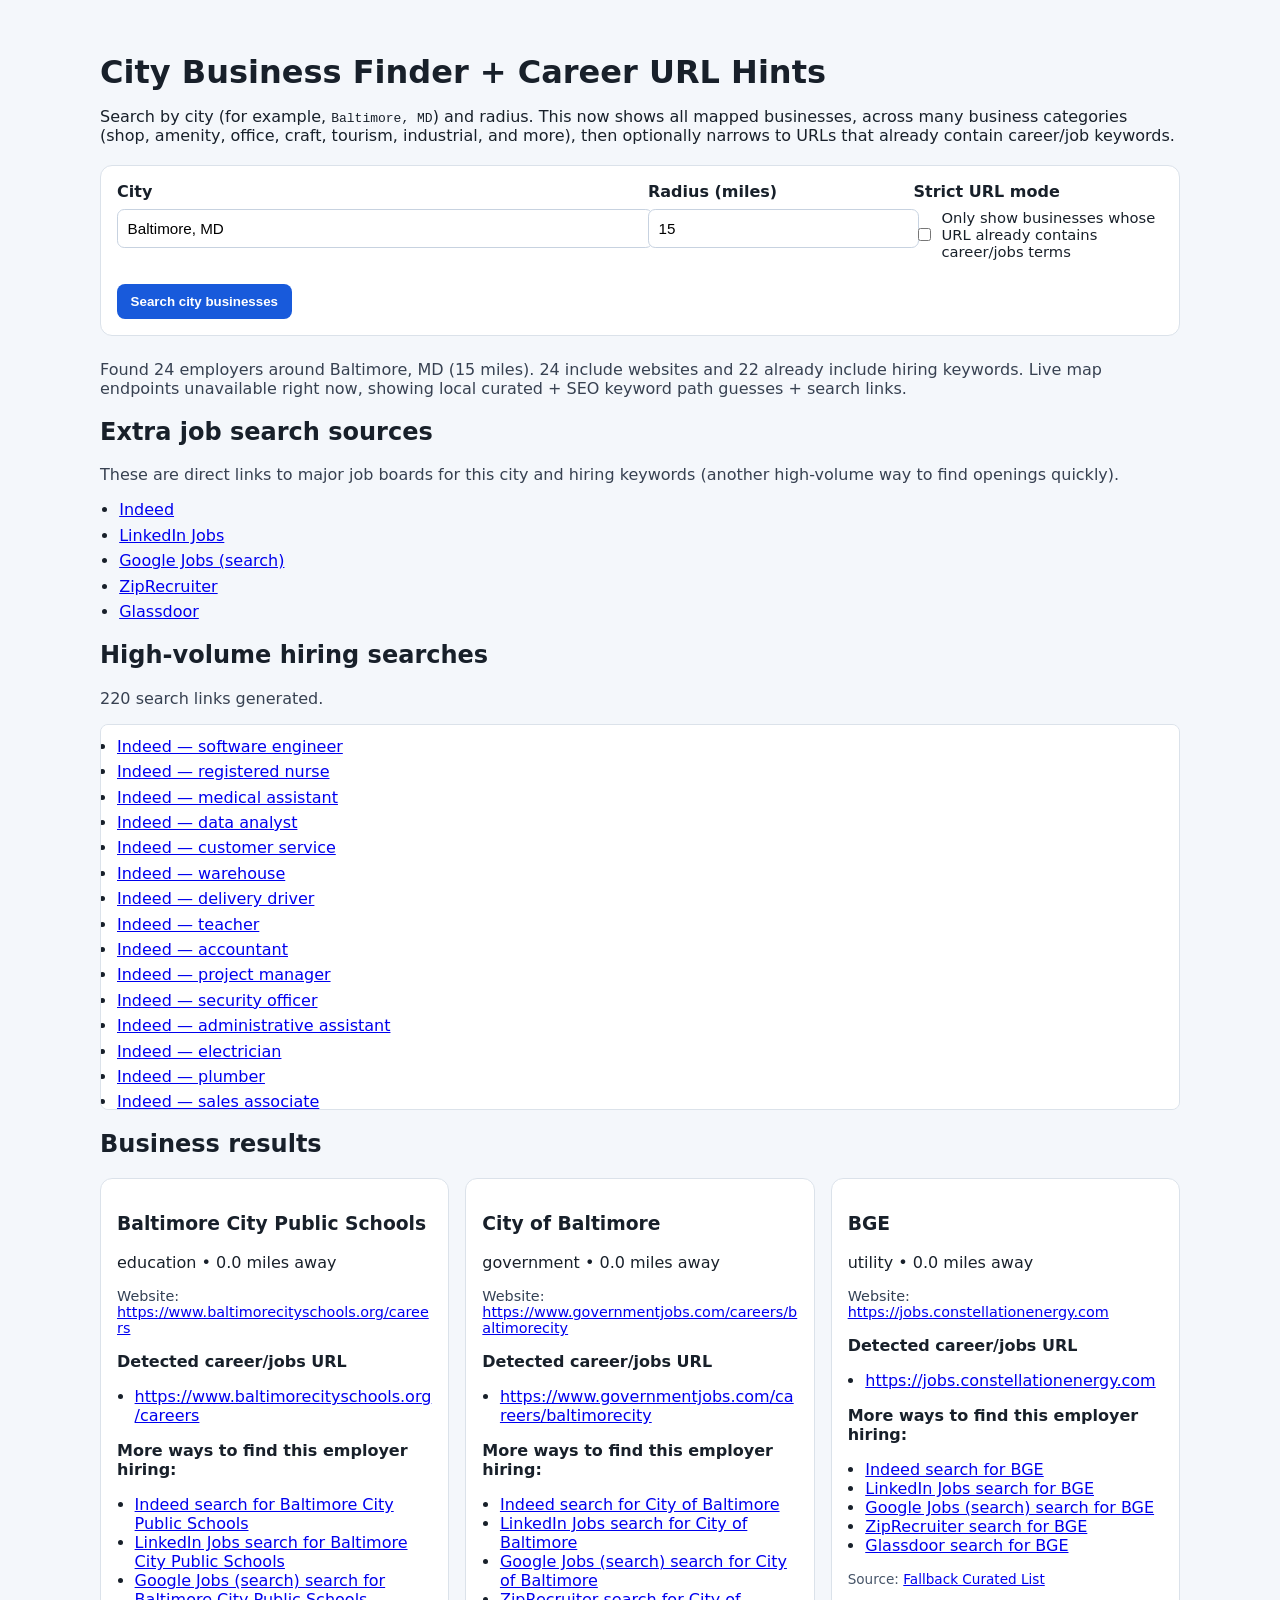
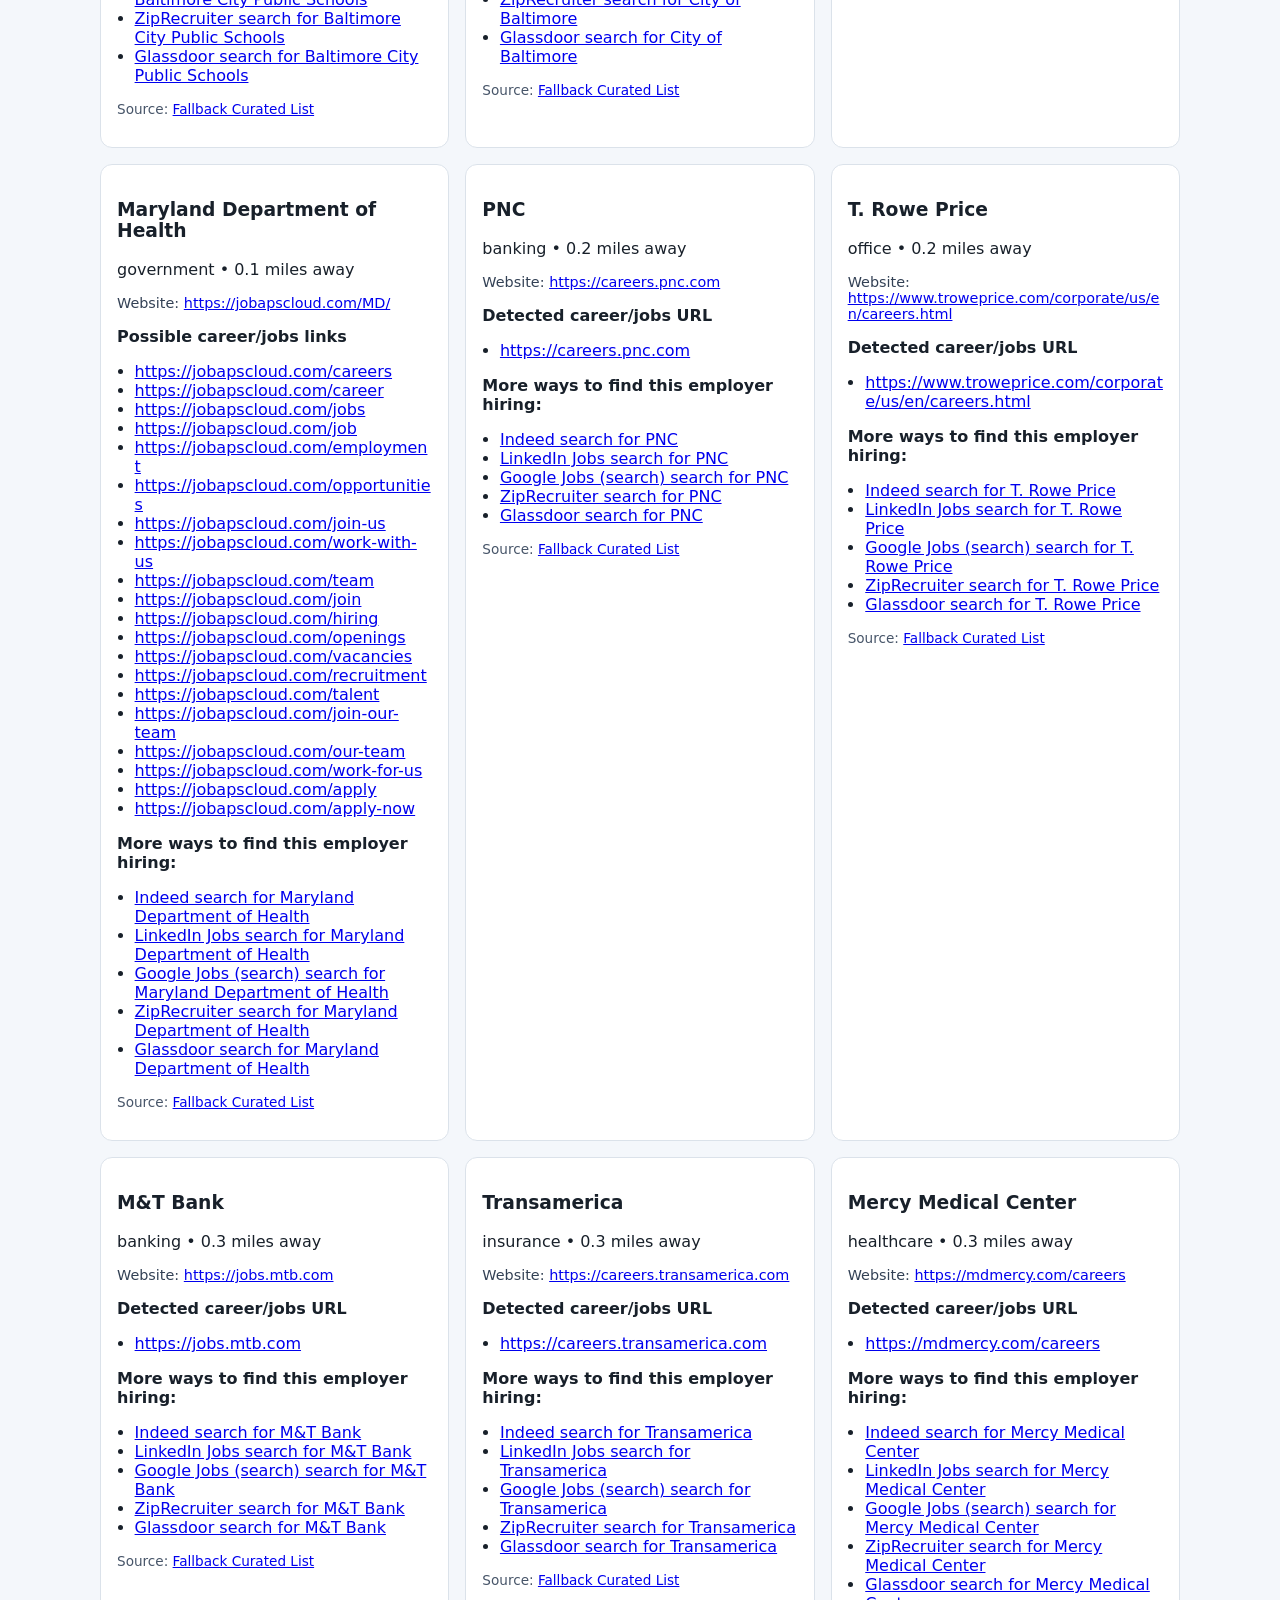
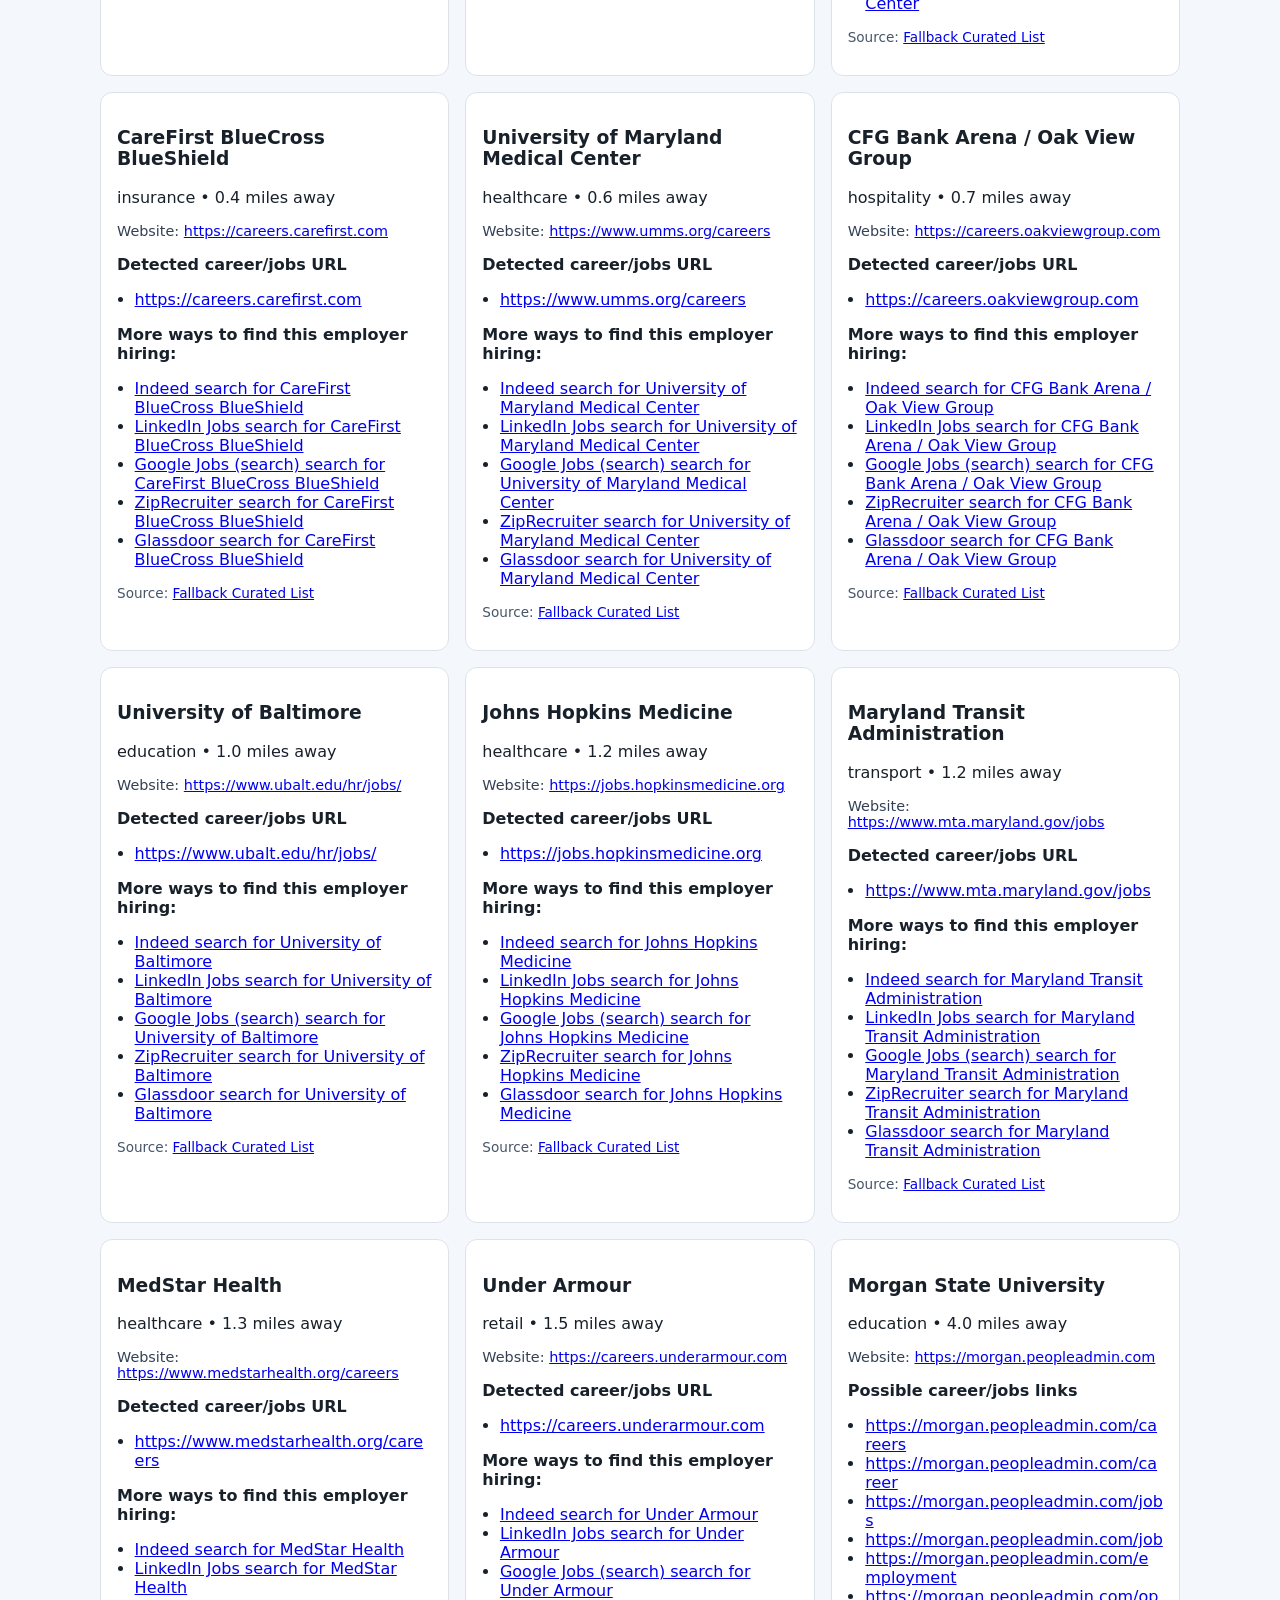
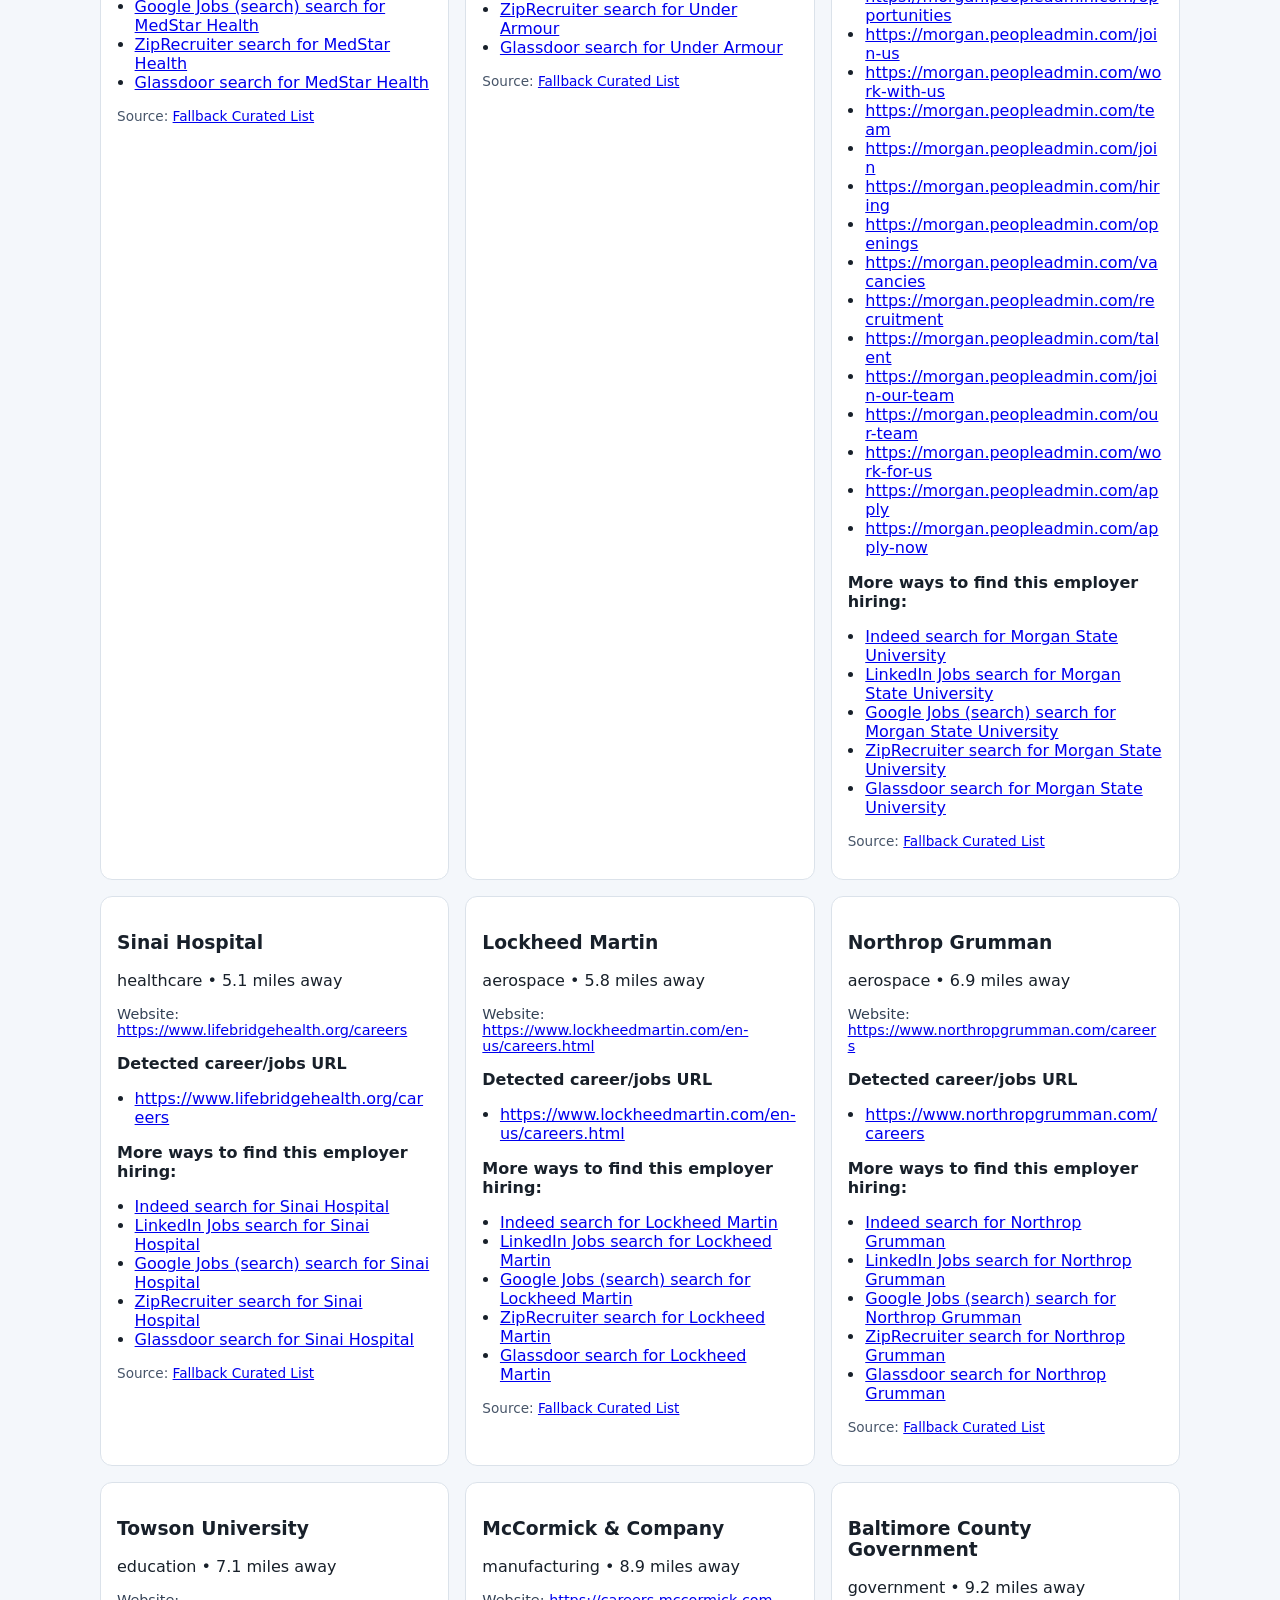
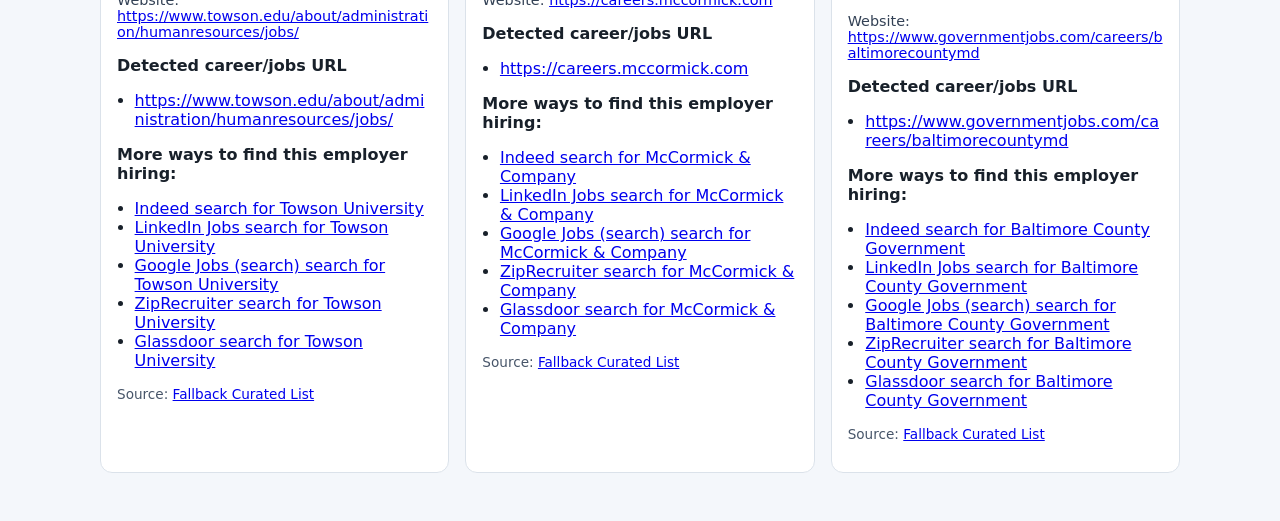
<file: index.html>
<!DOCTYPE html>
<html lang="en">
  <head>
    <meta charset="UTF-8" />
    <meta name="viewport" content="width=device-width, initial-scale=1.0" />
    <title>Business Career URL Finder</title>
    <link rel="stylesheet" href="styles.css" />
  </head>
  <body>
    <main class="container">
      <header>
        <h1>City Business Finder + Career URL Hints</h1>
        <p>
          Search by city (for example, <code>Baltimore, MD</code>) and radius. This now shows all mapped businesses,
          across many business categories (shop, amenity, office, craft, tourism, industrial, and more), then optionally narrows to URLs that already contain career/job keywords.
        </p>
      </header>

      <section class="filters" aria-label="Search filters">
        <div class="field span-2">
          <label for="cityQuery">City</label>
          <input id="cityQuery" type="text" value="Baltimore, MD" placeholder="e.g., Baltimore, MD" />
        </div>

        <div class="field">
          <label for="radiusMiles">Radius (miles)</label>
          <input id="radiusMiles" type="number" value="15" min="1" max="100" />
        </div>

        <div class="field checkbox-field">
          <label for="strictUrlToggle">Strict URL mode</label>
          <div class="checkbox-line">
            <input id="strictUrlToggle" type="checkbox" />
            <span>Only show businesses whose URL already contains career/jobs terms</span>
          </div>
        </div>

        <div class="field action-field">
          <button id="searchButton" class="button" type="button">Search city businesses</button>
        </div>
      </section>

      <p id="statusMessage" class="result-count"></p>

      <section>
        <h2>Extra job search sources</h2>
        <p class="result-count">These are direct links to major job boards for this city and hiring keywords (another high-volume way to find openings quickly).</p>
        <ul id="externalLinksList" class="external-links"></ul>
      </section>

      
      <section>
        <h2>High-volume hiring searches</h2>
        <p id="highVolumeCount" class="result-count"></p>
        <ul id="highVolumeLinksList" class="external-links"></ul>
      </section>

      <section>
        <h2>Business results</h2>
        <div id="businessList" class="grid" aria-live="polite"></div>
      </section>
    </main>

    <script type="module" src="app.js"></script>
  </body>
</html>
</file>
<file: styles.css>
:root {
  color-scheme: light;
  font-family: Inter, system-ui, -apple-system, sans-serif;
}

body {
  margin: 0;
  background: #f4f7fb;
  color: #18202a;
}

.container {
  max-width: 1080px;
  margin: 0 auto;
  padding: 2rem 1rem 3rem;
}

h1 {
  margin-bottom: 0.45rem;
}

.filters {
  margin: 1.25rem 0 1.5rem;
  padding: 1rem;
  border: 1px solid #dbe2ea;
  border-radius: 0.75rem;
  background: #fff;
  display: grid;
  gap: 1rem;
  grid-template-columns: repeat(auto-fit, minmax(220px, 1fr));
}

.field label {
  display: block;
  margin-bottom: 0.5rem;
  font-weight: 600;
}

input[type='text'],
input[type='number'] {
  width: 100%;
  padding: 0.6rem;
  border: 1px solid #c7d2e0;
  border-radius: 0.45rem;
  font-size: 0.95rem;
}

.span-2 {
  grid-column: span 2;
}

.checkbox-line {
  display: flex;
  gap: 0.5rem;
  align-items: center;
  font-size: 0.92rem;
}

.checkbox-field {
  display: flex;
  flex-direction: column;
  justify-content: flex-end;
}

.action-field {
  display: flex;
  align-items: end;
}

.grid {
  display: grid;
  gap: 1rem;
  grid-template-columns: repeat(auto-fit, minmax(290px, 1fr));
}

.card {
  background: #fff;
  border: 1px solid #dbe2ea;
  border-radius: 0.75rem;
  padding: 1rem;
}

.button {
  display: inline-block;
  margin-top: 0.5rem;
  text-decoration: none;
  border: none;
  cursor: pointer;
  background: #185adb;
  color: #fff;
  border-radius: 0.5rem;
  padding: 0.6rem 0.85rem;
  font-weight: 600;
}

.result-count {
  margin-top: 0;
  color: #374151;
}

.empty-state {
  background: #fff;
  border-radius: 0.75rem;
  border: 1px dashed #b7c4d5;
  padding: 1rem;
}

.url-line {
  overflow-wrap: anywhere;
  font-size: 0.9rem;
  color: #334155;
}

.url-list {
  padding-left: 1.1rem;
}

.url-list a {
  overflow-wrap: anywhere;
}

@media (max-width: 760px) {
  .span-2 {
    grid-column: span 1;
  }
}


.external-links {
  display: grid;
  gap: 0.4rem;
  padding-left: 1.2rem;
}

.source-line {
  font-size: 0.85rem;
  color: #475569;
}


#highVolumeLinksList {
  max-height: 360px;
  overflow: auto;
  border: 1px solid #dbe2ea;
  border-radius: 0.5rem;
  padding: 0.75rem 1rem;
  background: #fff;
}
</file>
